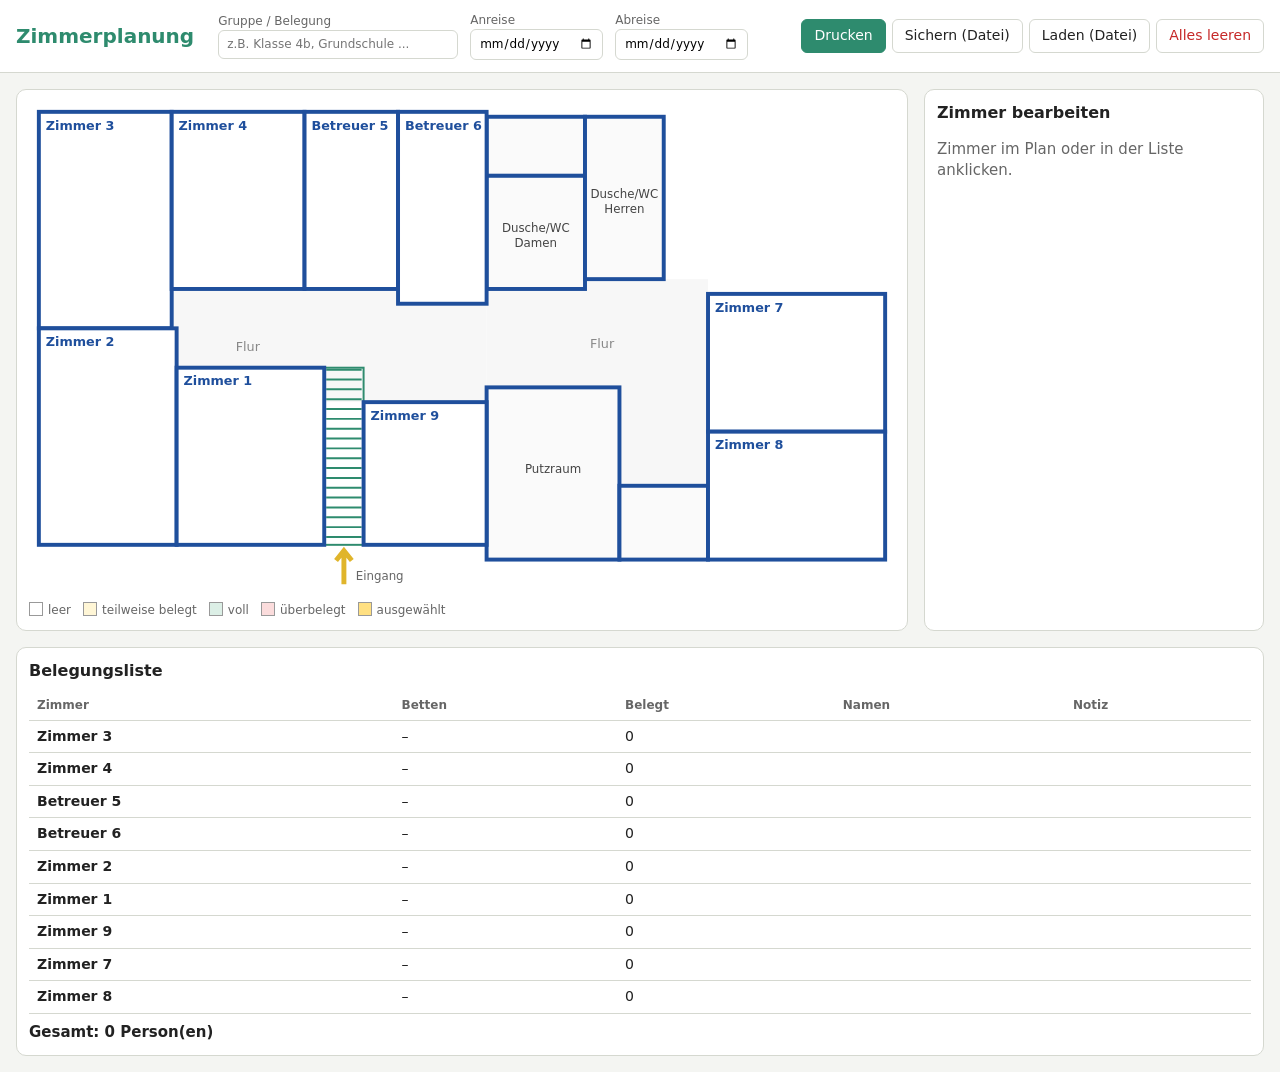
<file: zimmerplanung/zimmerplanung.html>
<!DOCTYPE html>
<html lang="de">
<head>
<meta charset="UTF-8">
<meta name="viewport" content="width=device-width, initial-scale=1">
<title>Zimmerplanung Hof Wigger</title>
<style>
  :root {
    --bg: #f4f5f2;
    --card: #ffffff;
    --text: #222;
    --muted: #666;
    --wall: #1f4f9c;
    --accent: #2e8b6e;
    --red: #c62828;
    --free: #ffffff;
    --part: #fff6d6;
    --full: #dcefe6;
    --over: #fbdcdc;
    --sel: #ffe082;
    --flur: #f7f7f7;
    --border: #d5d8d0;
  }
  * { box-sizing: border-box; }
  body {
    margin: 0; background: var(--bg); color: var(--text);
    font: 15px/1.4 system-ui, -apple-system, "Segoe UI", Roboto, sans-serif;
  }
  header {
    background: var(--card); border-bottom: 1px solid var(--border);
    padding: 12px 16px; display: flex; flex-wrap: wrap; gap: 12px 24px; align-items: center;
  }
  header h1 { margin: 0; font-size: 20px; color: var(--accent); }
  .meta { display: flex; flex-wrap: wrap; gap: 8px 12px; align-items: center; flex: 1; }
  .meta label { display: flex; flex-direction: column; font-size: 12px; color: var(--muted); }
  .meta input { font: inherit; padding: 5px 8px; border: 1px solid var(--border); border-radius: 6px; min-width: 0; }
  .meta input#gruppe { width: 240px; max-width: 100%; }
  .toolbar { display: flex; flex-wrap: wrap; gap: 6px; }
  button, .btn {
    font: inherit; font-size: 14px; padding: 6px 12px; border-radius: 6px; cursor: pointer;
    border: 1px solid var(--border); background: #fff; color: var(--text);
  }
  button:hover, .btn:hover { background: #eef2ec; }
  button.primary { background: var(--accent); color: #fff; border-color: var(--accent); }
  button.primary:hover { background: #26745c; }
  button.danger { color: var(--red); }

  main { display: grid; grid-template-columns: minmax(0, 1fr) 340px; gap: 16px; padding: 16px; max-width: 1500px; margin: 0 auto; }
  @media (max-width: 900px) { main { grid-template-columns: 1fr; } }
  .card { background: var(--card); border: 1px solid var(--border); border-radius: 10px; padding: 12px; }
  .card h2 { margin: 0 0 8px; font-size: 16px; }

  svg#plan { width: 100%; height: auto; display: block; }
  .room rect.box { stroke: var(--wall); stroke-width: 4; }
  .room.edit { cursor: pointer; }
  .room.edit:hover rect.box { fill: #eef6ff; }
  .room.selected rect.box { fill: var(--sel) !important; }
  .room .title { font-weight: 700; font-size: 13px; fill: var(--wall); }
  .room .count { font-size: 12px; fill: var(--muted); font-weight: 600; }
  .room .name { font-size: 12px; fill: #222; }
  .room .name.dup { fill: var(--red); font-weight: 700; }
  .room .more { font-size: 11px; fill: var(--muted); font-style: italic; }
  .room .info { font-size: 12px; fill: #444; }
  .flur rect { fill: var(--flur); stroke: none; }
  .flurtext { font-size: 13px; fill: #888; }

  #editor .leer { color: var(--muted); }
  #editor label { display: block; font-size: 13px; color: var(--muted); margin: 10px 0 3px; }
  #editor input, #editor textarea {
    width: 100%; font: inherit; padding: 6px 8px; border: 1px solid var(--border); border-radius: 6px;
  }
  #editor textarea#namen { min-height: 190px; resize: vertical; }
  #editor textarea#notiz { min-height: 60px; resize: vertical; }
  .hint { font-size: 12px; color: var(--muted); margin-top: 4px; }
  .warn { color: var(--red); font-size: 13px; margin-top: 6px; }
  .row { display: flex; gap: 8px; margin-top: 10px; flex-wrap: wrap; }

  .legend { display: flex; flex-wrap: wrap; gap: 12px; font-size: 12px; color: var(--muted); margin-top: 8px; }
  .legend span:not(.savestate)::before { content: ""; display: inline-block; width: 12px; height: 12px; border: 1px solid #999; margin-right: 5px; vertical-align: -2px; background: var(--c); }

  table { width: 100%; border-collapse: collapse; font-size: 14px; }
  th, td { text-align: left; padding: 6px 8px; border-bottom: 1px solid var(--border); vertical-align: top; }
  th { font-size: 12px; color: var(--muted); font-weight: 600; }
  td.namen { white-space: pre-line; }
  tr.clickable { cursor: pointer; }
  tr.clickable:hover { background: #f3f7f1; }
  .summe { margin-top: 8px; font-weight: 600; }
  #liste { grid-column: 1 / -1; }
  .printhead { display: none; }
  .savestate { font-size: 12px; color: var(--muted); }

  @media print {
    @page { size: A4 landscape; margin: 10mm; }
    body { background: #fff; font-size: 12px; }
    header, #editor, .toolbar, .legend, .noprint { display: none !important; }
    main { display: block; padding: 0; max-width: none; }
    .card { border: none; padding: 0; border-radius: 0; }
    .printhead { display: flex; justify-content: space-between; align-items: baseline; margin-bottom: 4mm; }
    .printhead h1 { font-size: 18px; margin: 0; color: #000; }
    .printhead div { font-size: 13px; }
    #planwrap { page-break-after: always; break-after: page; }
    svg#plan { max-height: 175mm; width: auto; max-width: 100%; margin: 0 auto; }
    .room rect.box { fill: #fff !important; }
    .room.selected rect.box { fill: #fff !important; }
    .flur rect { fill: #fff; }
    tr { break-inside: avoid; }
    th, td { border-bottom: 1px solid #999; }
  }
</style>
</head>
<body>

<header>
  <h1>Zimmerplanung</h1>
  <div class="meta">
    <label>Gruppe / Belegung<input id="gruppe" type="text" placeholder="z.B. Klasse 4b, Grundschule ..."></label>
    <label>Anreise<input id="von" type="date"></label>
    <label>Abreise<input id="bis" type="date"></label>
  </div>
  <div class="toolbar">
    <button class="primary" onclick="window.print()">Drucken</button>
    <button onclick="exportJSON()">Sichern (Datei)</button>
    <button onclick="document.getElementById('importfile').click()">Laden (Datei)</button>
    <input id="importfile" type="file" accept=".json,application/json" hidden>
    <button class="danger" onclick="resetAll()">Alles leeren</button>
  </div>
</header>

<main>
  <section class="card" id="planwrap">
    <div class="printhead">
      <h1 id="p-titel">Lageplan Zimmer</h1>
      <div id="p-zeit"></div>
    </div>
    <svg id="plan" viewBox="-10 -10 880 500" xmlns="http://www.w3.org/2000/svg" aria-label="Lageplan Zimmer"></svg>
    <div class="legend">
      <span style="--c: var(--free)">leer</span>
      <span style="--c: var(--part)">teilweise belegt</span>
      <span style="--c: var(--full)">voll</span>
      <span style="--c: var(--over)">überbelegt</span>
      <span style="--c: var(--sel)">ausgewählt</span>
      <span class="savestate" id="savestate"></span>
    </div>
  </section>

  <aside class="card" id="editor"></aside>

  <section class="card" id="liste">
    <h2>Belegungsliste</h2>
    <table>
      <thead><tr><th>Zimmer</th><th>Betten</th><th>Belegt</th><th>Namen</th><th>Notiz</th></tr></thead>
      <tbody id="tbody"></tbody>
    </table>
    <div class="summe" id="summe"></div>
  </section>
</main>

<script>
const STORAGE_KEY = 'hofwigger-zimmerplanung-v1';

// Grundriss (vereinfacht nach Lageplan). Koordinaten im SVG-viewBox.
const ROOMS = [
  { id: 'z3', label: 'Zimmer 3',   x: 0,   y: 0,   w: 135, h: 220 },
  { id: 'z4', label: 'Zimmer 4',   x: 135, y: 0,   w: 135, h: 180 },
  { id: 'b5', label: 'Betreuer 5', x: 270, y: 0,   w: 95,  h: 180 },
  { id: 'b6', label: 'Betreuer 6', x: 365, y: 0,   w: 90,  h: 195 },
  { id: 'z2', label: 'Zimmer 2',   x: 0,   y: 220, w: 140, h: 220 },
  { id: 'z1', label: 'Zimmer 1',   x: 140, y: 260, w: 150, h: 180 },
  { id: 'z9', label: 'Zimmer 9',   x: 330, y: 295, w: 125, h: 145 },
  { id: 'z7', label: 'Zimmer 7',   x: 680, y: 185, w: 180, h: 140 },
  { id: 'z8', label: 'Zimmer 8',   x: 680, y: 325, w: 180, h: 130 },
];
const FIXED = [
  { label: '',                   x: 455, y: 5,   w: 100, h: 60 },
  { label: 'Dusche/WC\nDamen',   x: 455, y: 65,  w: 100, h: 115 },
  { label: 'Dusche/WC\nHerren',  x: 555, y: 5,   w: 80,  h: 165 },
  { label: 'Putzraum',           x: 455, y: 280, w: 135, h: 175 },
  { label: '',                   x: 590, y: 380, w: 90,  h: 75 },
];
const FLURE = [
  { x: 0, y: 180, w: 455, h: 115 },
  { x: 455, y: 170, w: 225, h: 285 },
];

let state = emptyState();
let selected = null;

function emptyState() {
  const rooms = {};
  ROOMS.forEach(r => rooms[r.id] = { betten: '', namen: [], notiz: '' });
  return { meta: { gruppe: '', von: '', bis: '' }, rooms };
}

// ---------- Speicherung ----------
function load() {
  try {
    const raw = localStorage.getItem(STORAGE_KEY);
    if (raw) state = normalize(JSON.parse(raw));
  } catch (e) { console.warn('Laden fehlgeschlagen', e); }
}
function normalize(data) {
  const s = emptyState();
  if (data && data.meta) Object.assign(s.meta, data.meta);
  if (data && data.rooms) {
    ROOMS.forEach(r => {
      const d = data.rooms[r.id];
      if (d) s.rooms[r.id] = {
        betten: d.betten ?? '',
        namen: Array.isArray(d.namen) ? d.namen.map(String) : [],
        notiz: d.notiz ?? ''
      };
    });
  }
  return s;
}
let saveTimer;
function save() {
  try {
    localStorage.setItem(STORAGE_KEY, JSON.stringify(state));
    const t = new Date().toLocaleTimeString('de-DE', { hour: '2-digit', minute: '2-digit', second: '2-digit' });
    document.getElementById('savestate').textContent = 'gespeichert ' + t;
  } catch (e) {
    document.getElementById('savestate').textContent = 'Speichern im Browser nicht möglich, bitte "Sichern (Datei)" nutzen';
  }
}
function saveSoon() { clearTimeout(saveTimer); saveTimer = setTimeout(save, 300); }

function exportJSON() {
  const blob = new Blob([JSON.stringify(state, null, 2)], { type: 'application/json' });
  const a = document.createElement('a');
  const name = (state.meta.gruppe || 'zimmerplanung').replace(/[^\wäöüÄÖÜß-]+/g, '_');
  a.href = URL.createObjectURL(blob);
  a.download = name + (state.meta.von ? '_' + state.meta.von : '') + '.json';
  a.click();
  setTimeout(() => URL.revokeObjectURL(a.href), 1000);
}
document.getElementById('importfile').addEventListener('change', e => {
  const f = e.target.files[0];
  if (!f) return;
  const rd = new FileReader();
  rd.onload = () => {
    try {
      const data = JSON.parse(rd.result);
      if (!confirm('Aktuelle Planung durch Datei ersetzen?')) return;
      state = normalize(data);
      selected = null;
      save(); renderAll();
    } catch (err) { alert('Datei konnte nicht gelesen werden.'); }
  };
  rd.readAsText(f);
  e.target.value = '';
});
function resetAll() {
  if (!confirm('Wirklich alle Einträge löschen? Vorher ggf. "Sichern (Datei)".')) return;
  state = emptyState(); selected = null; save(); renderAll();
}

// ---------- Hilfen ----------
const esc = s => String(s).replace(/[&<>"]/g, c => ({ '&': '&amp;', '<': '&lt;', '>': '&gt;', '"': '&quot;' }[c]));
function duplicates() {
  const seen = {}, dup = new Set();
  ROOMS.forEach(r => state.rooms[r.id].namen.forEach(n => {
    const k = n.trim().toLowerCase();
    if (!k) return;
    if (seen[k]) dup.add(k); else seen[k] = true;
  }));
  return dup;
}
function status(id) {
  const d = state.rooms[id], n = d.namen.length, b = parseInt(d.betten, 10);
  if (!n) return 'free';
  if (!b) return 'part';
  if (n > b) return 'over';
  if (n === b) return 'full';
  return 'part';
}
const FILL = { free: 'var(--free)', part: 'var(--part)', full: 'var(--full)', over: 'var(--over)' };
function fmtDate(d) { if (!d) return ''; const [y, m, t] = d.split('-'); return `${t}.${m}.${y}`; }
function cut(text, maxChars) { return text.length > maxChars ? text.slice(0, Math.max(1, maxChars - 1)) + '…' : text; }

// ---------- Plan ----------
function renderPlan() {
  const dup = duplicates();
  let s = '';
  s += '<g class="flur">' + FLURE.map(f => `<rect x="${f.x}" y="${f.y}" width="${f.w}" height="${f.h}"/>`).join('') + '</g>';
  s += '<text class="flurtext" x="200" y="243">Flur</text><text class="flurtext" x="560" y="240">Flur</text>';
  // Treppe
  s += '<g>';
  for (let y = 262; y < 440; y += 10) s += `<line x1="292" x2="328" y1="${y}" y2="${y}" stroke="#2e8b6e" stroke-width="2"/>`;
  s += '<rect x="290" y="260" width="40" height="180" fill="none" stroke="#2e8b6e" stroke-width="2"/></g>';
  // Eingang
  s += '<path d="M310 480 L310 448 M302 456 L310 446 L318 456" stroke="#e0b52b" stroke-width="5" fill="none"/>';
  s += '<text x="322" y="476" font-size="12" fill="#666">Eingang</text>';
  // Nebenräume
  FIXED.forEach(f => {
    s += `<g class="room"><rect class="box" x="${f.x}" y="${f.y}" width="${f.w}" height="${f.h}" fill="#fafafa"/>`;
    if (f.label) f.label.split('\n').forEach((l, i) => s += `<text class="info" x="${f.x + f.w / 2}" y="${f.y + f.h / 2 + i * 15}" text-anchor="middle">${esc(l)}</text>`);
    s += '</g>';
  });
  // Zimmer
  ROOMS.forEach(r => {
    const d = state.rooms[r.id];
    const n = d.namen.length;
    const cnt = d.betten ? `${n} von ${d.betten} Betten` : (n ? `${n} Pers.` : '');
    const lineH = 15, top = r.y + 52;
    const maxLines = Math.floor((r.h - 60) / lineH);
    const maxChars = Math.floor((r.w - 14) / 6.6);
    s += `<g class="room edit${selected === r.id ? ' selected' : ''}" data-id="${r.id}" tabindex="0" role="button" aria-label="${esc(r.label)} bearbeiten">`;
    s += `<rect class="box" x="${r.x}" y="${r.y}" width="${r.w}" height="${r.h}" fill="${FILL[status(r.id)]}"/>`;
    s += `<text class="title" x="${r.x + 7}" y="${r.y + 18}">${esc(r.label)}</text>`;
    if (cnt) s += `<text class="count" x="${r.x + 7}" y="${r.y + 33}">${cnt}</text>`;
    let shown = d.namen;
    let rest = 0;
    if (n > maxLines) { shown = d.namen.slice(0, maxLines - 1); rest = n - shown.length; }
    shown.forEach((name, i) => {
      const isDup = dup.has(name.trim().toLowerCase());
      s += `<text class="name${isDup ? ' dup' : ''}" x="${r.x + 7}" y="${top + i * lineH}">${esc(cut(name, maxChars))}<title>${esc(name)}</title></text>`;
    });
    if (rest) s += `<text class="more" x="${r.x + 7}" y="${top + shown.length * lineH}">+ ${rest} weitere</text>`;
    s += '</g>';
  });
  const svg = document.getElementById('plan');
  svg.innerHTML = s;
  svg.querySelectorAll('.room.edit').forEach(g => {
    g.addEventListener('click', () => select(g.dataset.id));
    g.addEventListener('keydown', e => { if (e.key === 'Enter' || e.key === ' ') { e.preventDefault(); select(g.dataset.id); } });
  });
}

// ---------- Editor ----------
function select(id) {
  selected = id;
  renderPlan(); renderEditor();
  if (window.matchMedia('(max-width: 900px)').matches) document.getElementById('editor').scrollIntoView({ behavior: 'smooth' });
}
function renderEditor() {
  const el = document.getElementById('editor');
  if (!selected) {
    el.innerHTML = '<h2>Zimmer bearbeiten</h2><p class="leer">Zimmer im Plan oder in der Liste anklicken.</p>';
    return;
  }
  const r = ROOMS.find(x => x.id === selected), d = state.rooms[selected];
  el.innerHTML = `
    <h2>${esc(r.label)}</h2>
    <label for="betten">Anzahl Betten</label>
    <input id="betten" type="number" min="0" max="30" value="${esc(d.betten)}" placeholder="unbekannt">
    <label for="namen">Namen (einer pro Zeile)</label>
    <textarea id="namen" spellcheck="false">${esc(d.namen.join('\n'))}</textarea>
    <div class="hint" id="namehint"></div>
    <div class="warn" id="namewarn"></div>
    <label for="notiz">Notiz</label>
    <textarea id="notiz">${esc(d.notiz)}</textarea>
    <div class="row">
      <button onclick="clearRoom()" class="danger">Zimmer leeren</button>
      <button onclick="selected=null;renderPlan();renderEditor()">Schließen</button>
    </div>`;
  const upd = () => {
    d.betten = el.querySelector('#betten').value;
    d.namen = el.querySelector('#namen').value.split('\n').map(x => x.trim()).filter(Boolean);
    d.notiz = el.querySelector('#notiz').value;
    renderPlan(); renderListe(); renderWarn(); saveSoon();
  };
  el.querySelectorAll('input, textarea').forEach(i => i.addEventListener('input', upd));
  renderWarn();
}
function renderWarn() {
  if (!selected) return;
  const d = state.rooms[selected], dup = duplicates();
  const b = parseInt(d.betten, 10);
  const hint = document.getElementById('namehint'), warn = document.getElementById('namewarn');
  if (!hint) return;
  hint.textContent = `${d.namen.length} Person(en)` + (b ? `, ${b} Betten` : '');
  const msgs = [];
  if (b && d.namen.length > b) msgs.push(`Überbelegt um ${d.namen.length - b}.`);
  const doppelt = d.namen.filter(n => dup.has(n.trim().toLowerCase()));
  if (doppelt.length) msgs.push('Auch in anderem Zimmer eingetragen: ' + [...new Set(doppelt)].join(', '));
  warn.textContent = msgs.join(' ');
}
function clearRoom() {
  if (!selected || !confirm('Alle Einträge in diesem Zimmer löschen? (Bettenanzahl bleibt)')) return;
  const d = state.rooms[selected];
  d.namen = []; d.notiz = '';
  save(); renderAll();
}

// ---------- Liste ----------
function renderListe() {
  let total = 0, betten = 0, bettenBekannt = true;
  const rows = ROOMS.map(r => {
    const d = state.rooms[r.id];
    total += d.namen.length;
    const b = parseInt(d.betten, 10);
    if (b) betten += b; else bettenBekannt = false;
    return `<tr class="clickable" data-id="${r.id}">
      <td><b>${esc(r.label)}</b></td>
      <td>${esc(d.betten || '–')}</td>
      <td>${d.namen.length}</td>
      <td class="namen">${esc(d.namen.join('\n'))}</td>
      <td class="namen">${esc(d.notiz)}</td></tr>`;
  }).join('');
  const tb = document.getElementById('tbody');
  tb.innerHTML = rows;
  tb.querySelectorAll('tr').forEach(tr => tr.addEventListener('click', () => {
    select(tr.dataset.id);
    document.getElementById('planwrap').scrollIntoView({ behavior: 'smooth' });
  }));
  document.getElementById('summe').textContent =
    `Gesamt: ${total} Person(en)` + (bettenBekannt ? ` / ${betten} Betten` : betten ? ` (Betten eingetragen: ${betten}, nicht bei allen Zimmern)` : '');
}

// ---------- Kopf ----------
function renderMeta() {
  ['gruppe', 'von', 'bis'].forEach(k => document.getElementById(k).value = state.meta[k] || '');
  renderPrintHead();
}
function renderPrintHead() {
  const m = state.meta;
  document.getElementById('p-titel').textContent = 'Zimmerbelegung' + (m.gruppe ? ': ' + m.gruppe : '');
  const z = [fmtDate(m.von), fmtDate(m.bis)].filter(Boolean).join(' bis ');
  document.getElementById('p-zeit').textContent = z;
  document.title = 'Zimmerplanung' + (m.gruppe ? ' ' + m.gruppe : '');
}
['gruppe', 'von', 'bis'].forEach(k => document.getElementById(k).addEventListener('input', e => {
  state.meta[k] = e.target.value; renderPrintHead(); saveSoon();
}));

function renderAll() { renderMeta(); renderPlan(); renderEditor(); renderListe(); }

// Änderungen aus anderem Tab übernehmen
window.addEventListener('storage', e => { if (e.key === STORAGE_KEY) { load(); renderAll(); } });

load();
renderAll();
</script>
</body>
</html>
</file>
